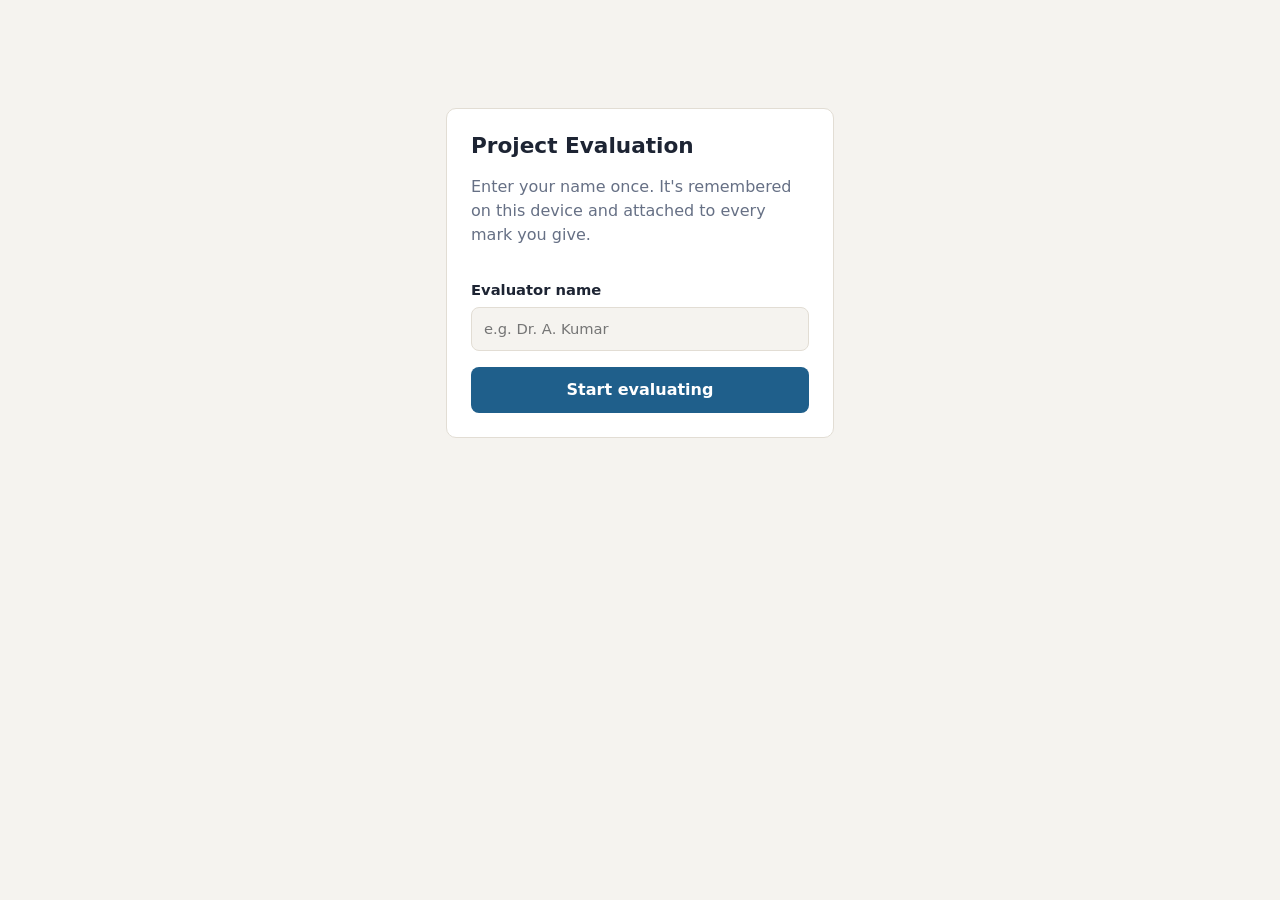
<file: index.html>
<!doctype html>
<html lang="en">
<head>
  <meta charset="utf-8">
  <meta name="viewport" content="width=device-width, initial-scale=1">
  <title>Project Evaluation</title>
  <link rel="stylesheet" href="style.css">
</head>
<body>
  <main class="center">
    <form id="start" class="card">
      <div>
        <h1>Project Evaluation</h1>
        <p class="muted">Enter your name once. It's remembered on this device and attached to every mark you give.</p>
      </div>
      <label>Evaluator name
        <input id="name" required autocomplete="name" placeholder="e.g. Dr. A. Kumar">
      </label>
      <button>Start evaluating</button>
    </form>
  </main>

  <script src="app.js"></script>
  <script>
    // Name already saved: skip straight to grading.
    if (getEvaluator()) location.replace('grade.html');

    document.getElementById('start').onsubmit = e => {
      e.preventDefault();
      const name = document.getElementById('name').value.trim().replace(/\s+/g, ' ');
      if (!name) return;
      setEvaluator(name);
      // Also passed in the URL, in case this browser blocks storage.
      location.href = 'grade.html?evaluator=' + encodeURIComponent(name);
    };
  </script>
</body>
</html>
</file>
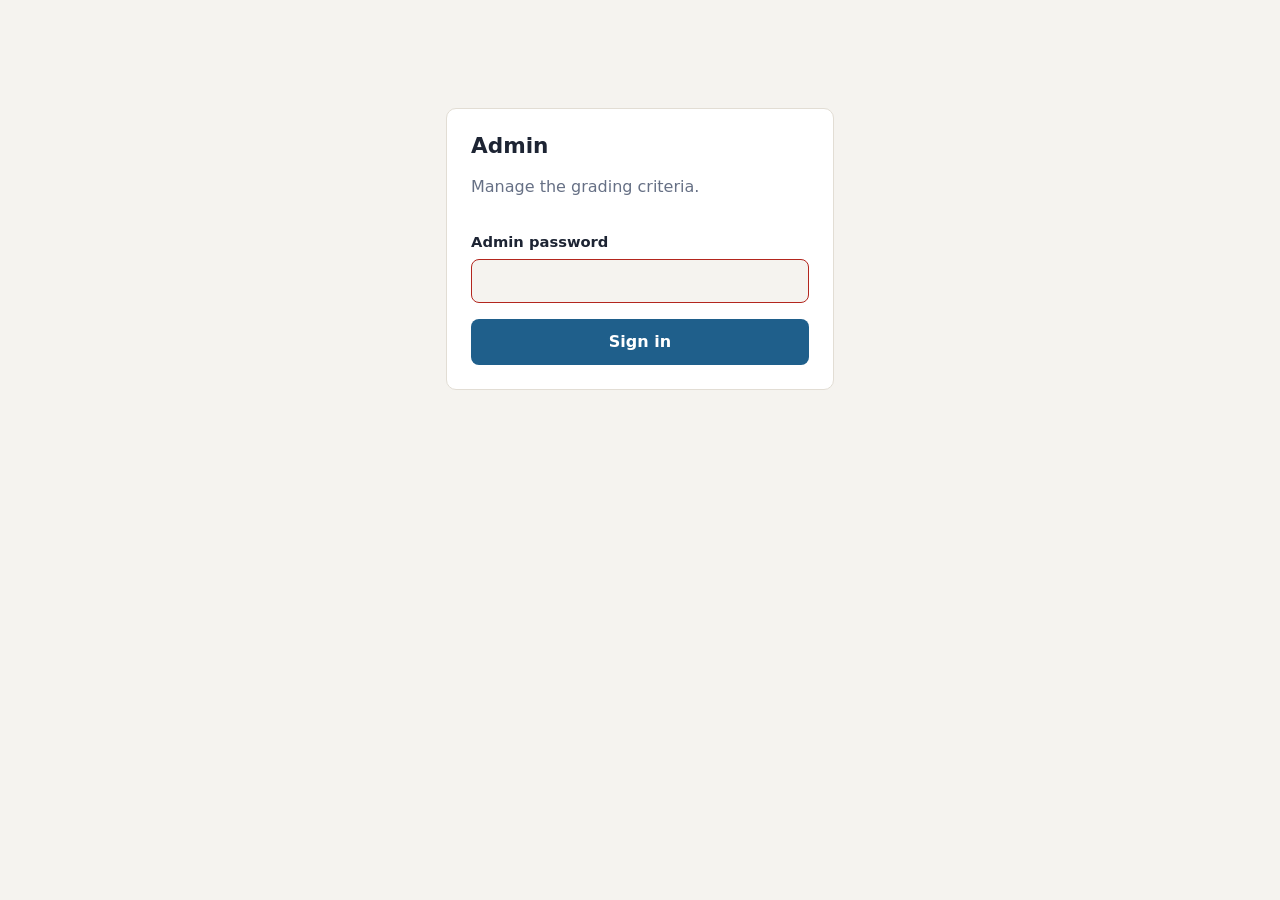
<file: admin.html>
<!doctype html>
<html lang="en">
<head>
  <meta charset="utf-8">
  <meta name="viewport" content="width=device-width, initial-scale=1">
  <title>Evaluation Admin</title>
  <link rel="stylesheet" href="style.css">
</head>
<body>
  <main id="loginView" class="center">
    <form id="login" class="card">
      <div>
        <h1>Admin</h1>
        <p class="muted">Manage the grading criteria.</p>
      </div>
      <label>Admin password
        <input id="pw" type="password" required autocomplete="current-password">
      </label>
      <button id="loginBtn">Sign in</button>
    </form>
  </main>

  <div id="adminView" class="hidden">
    <header class="bar">
      <h1>Grading Criteria</h1>
      <div class="who"><a href="grade.html">Go to grading →</a></div>
    </header>
    <main class="admin">
      <div class="card">
        <div id="rows"></div>
        <p id="none" class="muted hidden">No criteria yet. Add the first one below.</p>
        <div class="actions" style="justify-content: space-between; margin-top: 16px">
          <button type="button" class="ghost" id="add">+ Add criterion</button>
          <button type="button" id="saveBtn">Save changes</button>
        </div>
      </div>
      <p class="note">
        Total of max marks: <strong id="maxTotal">0</strong>.
        Renaming a criterion also renames its column in the <em>Grades</em> sheet, so marks already given stay attached.
        Deleting one removes it from the form; marks already given for it stay in the sheet.
        Evaluators see changes the next time they open or reload the grading page.
      </p>
    </main>
  </div>

  <script src="app.js"></script>
  <script>
    const $ = id => document.getElementById(id);
    let password = '', items = [], dirty = false;

    function loadSavedPassword() {
      try { return sessionStorage.getItem('adminPw') || ''; } catch (e) { return ''; }
    }

    async function login(pw) {
      const r = await apiPost({ action: 'login', password: pw });
      if (!r.ok) throw new Error('Wrong password');
      password = pw;
      try { sessionStorage.setItem('adminPw', pw); } catch (e) {}
      const d = await apiGet({ action: 'init' });
      setItems(d.criteria);
      $('loginView').classList.add('hidden');
      $('adminView').classList.remove('hidden');
    }

    $('login').onsubmit = async e => {
      e.preventDefault();
      $('loginBtn').disabled = true; $('loginBtn').textContent = 'Checking…';
      try { await login($('pw').value); }
      catch (err) { toast(err.message, true); }
      finally { $('loginBtn').disabled = false; $('loginBtn').textContent = 'Sign in'; }
    };

    const saved = loadSavedPassword();
    if (saved) login(saved).catch(() => { try { sessionStorage.removeItem('adminPw'); } catch (e) {} });

    function setItems(criteria) {
      items = criteria.map(c => ({ name: c.name, max: c.max, oldName: c.name }));
      dirty = false;
      render();
    }

    function render() {
      $('none').classList.toggle('hidden', items.length > 0);
      $('rows').innerHTML = items.map((c, i) => `
        <div class="crit-row" data-i="${i}">
          <span class="num">${i + 1}.</span>
          <input data-f="name" value="${esc(c.name)}" placeholder="Criterion name" aria-label="Criterion name">
          <input data-f="max" type="number" min="1" step="any" value="${c.max}" placeholder="Max" aria-label="Max marks">
          <button type="button" class="icon" data-act="up" title="Move up" ${i === 0 ? 'disabled' : ''}>↑</button>
          <button type="button" class="icon" data-act="down" title="Move down" ${i === items.length - 1 ? 'disabled' : ''}>↓</button>
          <button type="button" class="icon danger" data-act="del" title="Delete">✕</button>
          <span class="was">${renamedHint(c)}</span>
        </div>`).join('');
      updateMaxTotal();
    }

    function renamedHint(c) {
      return c.oldName && c.oldName !== c.name.trim() ? `Renamed from “${esc(c.oldName)}”` : '';
    }

    function updateMaxTotal() {
      $('maxTotal').textContent = +items.reduce((a, c) => a + (Number(c.max) || 0), 0).toFixed(2);
    }

    // Update in place rather than re-rendering, so focus and typing aren't interrupted.
    $('rows').oninput = e => {
      const row = e.target.closest('.crit-row');
      const c = items[+row.dataset.i];
      const f = e.target.dataset.f;
      c[f] = e.target.value;
      dirty = true;
      if (f === 'max') updateMaxTotal();
      else row.querySelector('.was').innerHTML = renamedHint(c);
    };

    $('rows').onclick = e => {
      const b = e.target.closest('button[data-act]');
      if (!b) return;
      const i = +b.closest('.crit-row').dataset.i;
      if (b.dataset.act === 'del') {
        if (!confirm(`Delete “${items[i].name || 'this criterion'}”?`)) return;
        items.splice(i, 1);
      } else {
        const j = b.dataset.act === 'up' ? i - 1 : i + 1;
        [items[i], items[j]] = [items[j], items[i]];
      }
      dirty = true;
      render();
    };

    $('add').onclick = () => {
      items.push({ name: '', max: 10, oldName: '' });
      dirty = true;
      render();
      $('rows').querySelector('.crit-row:last-child input').focus();
    };

    $('saveBtn').onclick = async () => {
      $('saveBtn').disabled = true; $('saveBtn').textContent = 'Saving…';
      try {
        const r = await apiPost({ action: 'saveCriteria', password, criteria: items });
        setItems(r.criteria);
        toast('Criteria saved');
      } catch (err) {
        toast(err.message, true);
      } finally {
        $('saveBtn').disabled = false; $('saveBtn').textContent = 'Save changes';
      }
    };

    addEventListener('beforeunload', e => { if (dirty) e.preventDefault(); });
  </script>
</body>
</html>
</file>
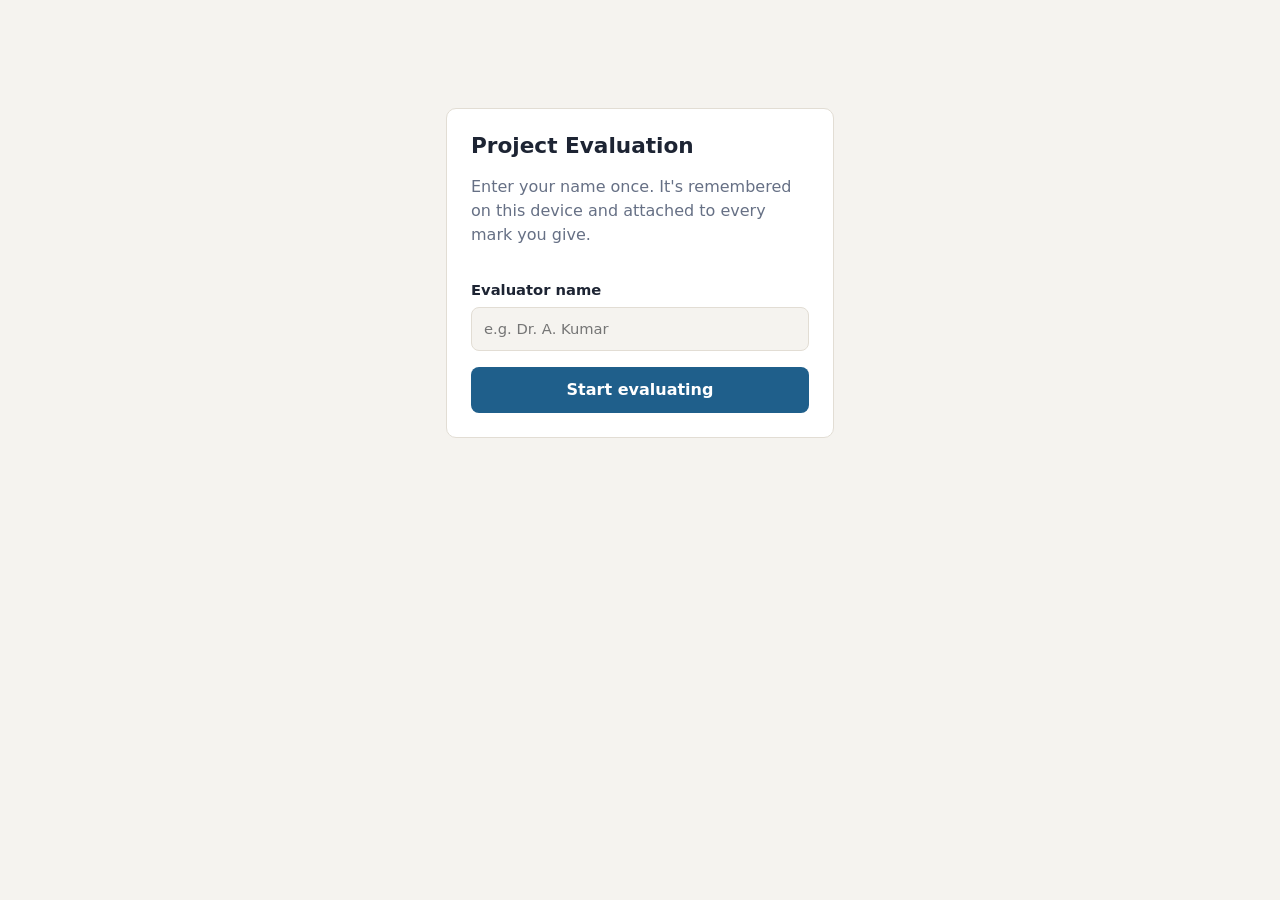
<file: grade.html>
<!doctype html>
<html lang="en">
<head>
  <meta charset="utf-8">
  <meta name="viewport" content="width=device-width, initial-scale=1">
  <title>Grade Students</title>
  <link rel="stylesheet" href="style.css">
</head>
<body>
  <header class="bar">
    <h1>Project Evaluation</h1>
    <div class="who">Evaluating as <strong id="who"></strong><br>
      <button class="link" id="switch">Not you? Change name</button>
    </div>
  </header>

  <div id="loading" class="loading">Loading students…</div>
  <div id="fatal" class="error-box hidden"></div>

  <main id="app" class="layout hidden">
    <aside class="sidebar">
      <div class="progress"><span id="progressText"></span>
        <div class="progress-bar"><span id="progressFill"></span></div>
      </div>
      <input id="search" type="search" placeholder="Search name or roll no" aria-label="Search students">
      <ul id="list" class="student-list"></ul>
    </aside>

    <section class="grade-panel">
      <div id="pick" class="card muted">Select a student from the list to enter marks.</div>
      <form id="form" class="card hidden" novalidate>
        <div class="head">
          <div>
            <h2 id="sName"></h2>
            <span class="muted" id="sRoll"></span>
          </div>
          <span id="sBadge" class="badge hidden">Graded</span>
        </div>
        <div id="criteria" class="criteria"></div>
        <div class="total-row"><span>Total</span><span id="total"></span></div>
        <div class="actions">
          <button type="submit" id="save">Save &amp; next</button>
        </div>
      </form>
    </section>
  </main>

  <script src="app.js"></script>
  <script>
    const params = new URLSearchParams(location.search);
    const evaluator = params.get('evaluator') || getEvaluator();
    if (!evaluator) location.replace('index.html');
    setEvaluator(evaluator);

    const $ = id => document.getElementById(id);
    let students = [], criteria = [], graded = {}, current = null, dirty = false;

    $('who').textContent = evaluator;
    $('switch').onclick = () => {
      if (!confirm('Switch to a different evaluator? Marks already saved stay saved.')) return;
      setEvaluator('');
      location.href = 'index.html';
    };

    apiGet({ action: 'init', evaluator })
      .then(d => {
        students = d.students; criteria = d.criteria; graded = d.graded;
        $('loading').classList.add('hidden');
        if (!criteria.length) return fatal('No grading criteria have been set up yet. Ask the admin to add them on the admin page.');
        $('app').classList.remove('hidden');
        renderList();
        renderProgress();
      })
      .catch(err => fatal('Could not load data: ' + err.message));

    function fatal(msg) {
      $('loading').classList.add('hidden');
      $('fatal').textContent = msg;
      $('fatal').classList.remove('hidden');
    }

    function renderProgress() {
      const done = students.filter(s => graded[s.roll]).length;
      $('progressText').textContent = `${done} of ${students.length} graded`;
      $('progressFill').style.width = (students.length ? 100 * done / students.length : 0) + '%';
    }

    function renderList() {
      const q = $('search').value.trim().toLowerCase();
      const shown = students.filter(s => !q || s.name.toLowerCase().includes(q) || s.roll.toLowerCase().includes(q));
      $('list').innerHTML = shown.length ? shown.map(s => `
        <li><button type="button" data-roll="${esc(s.roll)}" class="${current && current.roll === s.roll ? 'active' : ''}">
          <span class="roll">${esc(s.roll)}</span>
          <span class="name">${esc(s.name)}</span>
          <span class="tick" aria-label="${graded[s.roll] ? 'graded' : ''}">${graded[s.roll] ? '✓' : ''}</span>
        </button></li>`).join('') : '<li class="empty">No matching students</li>';
    }

    $('search').oninput = renderList;
    $('list').onclick = e => {
      const b = e.target.closest('button[data-roll]');
      if (b) select(students.find(s => s.roll === b.dataset.roll));
    };

    function select(s) {
      if (dirty && current && current.roll !== s.roll &&
          !confirm(`You have unsaved marks for ${current.name}. Discard them?`)) return;
      current = s; dirty = false;
      const prev = graded[s.roll] || {};
      $('pick').classList.add('hidden');
      $('form').classList.remove('hidden');
      $('sName').textContent = s.name;
      $('sRoll').textContent = 'Roll no. ' + s.roll;
      $('sBadge').classList.toggle('hidden', !graded[s.roll]);
      $('criteria').innerHTML = criteria.map((c, i) => `
        <label class="criterion">
          <span>${esc(c.name)} <span class="max">/ ${c.max}</span></span>
          <input type="number" inputmode="decimal" min="0" max="${c.max}" step="any" required
                 data-i="${i}" value="${prev[c.name] ?? ''}" placeholder="0–${c.max}">
        </label>`).join('');
      updateTotal();
      renderList();
      // Desktop: jump straight to the first box. Phone: bring the form (below the list) into view.
      const first = $('criteria').querySelector('input');
      if (matchMedia('(min-width: 761px)').matches) first.focus();
      else $('form').scrollIntoView({ behavior: 'smooth', block: 'start' });
    }

    $('criteria').oninput = () => { dirty = true; updateTotal(); };

    function updateTotal() {
      let sum = 0;
      $('criteria').querySelectorAll('input').forEach(inp => { sum += Number(inp.value) || 0; });
      const max = criteria.reduce((a, c) => a + c.max, 0);
      $('total').textContent = `${+sum.toFixed(2)} / ${max}`;
    }

    $('form').onsubmit = async e => {
      e.preventDefault();
      const inputs = [...$('criteria').querySelectorAll('input')];
      const bad = inputs.find(inp => inp.value === '' || !inp.checkValidity());
      if (bad) {
        const c = criteria[bad.dataset.i];
        toast(`${c.name}: enter a mark between 0 and ${c.max}`, true);
        return bad.focus();
      }
      const marks = {};
      inputs.forEach(inp => { marks[criteria[inp.dataset.i].name] = Number(inp.value); });

      $('save').disabled = true; $('save').textContent = 'Saving…';
      try {
        const s = current;
        const r = await apiPost({ action: 'grade', evaluator, roll: s.roll, marks });
        graded[s.roll] = marks;
        dirty = false;
        toast(`Saved ${s.name} — total ${r.total}`);
        renderProgress();
        const next = nextUngraded(s);
        if (next) select(next); else { $('sBadge').classList.remove('hidden'); renderList(); toast('All students graded 🎉'); }
      } catch (err) {
        toast('Not saved: ' + err.message, true);
      } finally {
        $('save').disabled = false; $('save').textContent = 'Save & next';
      }
    };

    function nextUngraded(from) {
      const i = students.indexOf(from);
      const order = students.slice(i + 1).concat(students.slice(0, i));
      return order.find(s => !graded[s.roll]);
    }

    addEventListener('beforeunload', e => { if (dirty) e.preventDefault(); });
  </script>
</body>
</html>
</file>
<file: style.css>
:root {
  --bg: #f5f3ef;
  --surface: #ffffff;
  --ink: #1d2433;
  --muted: #667085;
  --line: #e2ddd4;
  --accent: #1f5f8b;
  --accent-ink: #ffffff;
  --accent-soft: #e5eef5;
  --ok: #2f7d4f;
  --ok-soft: #e3f1e8;
  --danger: #b3261e;
  --radius: 10px;
  color-scheme: light;
}
@media (prefers-color-scheme: dark) {
  :root {
    --bg: #14171c;
    --surface: #1d2128;
    --ink: #e8e6e1;
    --muted: #9aa3b2;
    --line: #2e343e;
    --accent: #6fb0dd;
    --accent-ink: #0d1a24;
    --accent-soft: #1d3142;
    --ok: #6cc28f;
    --ok-soft: #1c3226;
    --danger: #f08a80;
    color-scheme: dark;
  }
}

* { box-sizing: border-box; }
body {
  margin: 0;
  background: var(--bg);
  color: var(--ink);
  font: 16px/1.5 system-ui, -apple-system, "Segoe UI", Roboto, sans-serif;
}
h1, h2 { line-height: 1.2; margin: 0; }
h1 { font-size: 1.35rem; }
h2 { font-size: 1.15rem; }
.muted { color: var(--muted); }
.hidden { display: none !important; }

header.bar {
  display: flex; align-items: center; justify-content: space-between; gap: 12px;
  padding: 14px 20px; background: var(--surface); border-bottom: 1px solid var(--line);
}
header.bar .who { font-size: .9rem; color: var(--muted); text-align: right; }
header.bar .who strong { color: var(--ink); }

.card {
  background: var(--surface); border: 1px solid var(--line); border-radius: var(--radius);
  padding: 24px;
}
.center { max-width: 420px; margin: 12vh auto 0; padding: 0 16px; }
.center .card { display: grid; gap: 16px; }

label { display: grid; gap: 6px; font-weight: 600; font-size: .92rem; }
a { color: var(--accent); }
input {
  font: inherit; font-weight: 400; color: inherit; background: var(--bg);
  border: 1px solid var(--line); border-radius: 8px; padding: 10px 12px; width: 100%;
}
input:focus { outline: 2px solid var(--accent); outline-offset: 1px; }
input:invalid:not(:placeholder-shown) { border-color: var(--danger); }

button {
  font: inherit; font-weight: 600; cursor: pointer;
  border: 1px solid transparent; border-radius: 8px; padding: 10px 16px;
  background: var(--accent); color: var(--accent-ink);
}
button:disabled { opacity: .55; cursor: progress; }
button.ghost { background: transparent; color: var(--accent); border-color: var(--line); }
button.link { background: none; border: 0; padding: 0; color: var(--accent); font-weight: 500; text-decoration: underline; }
button.icon { background: transparent; color: var(--muted); border-color: var(--line); padding: 8px 10px; line-height: 1; }
button.icon.danger:hover { color: var(--danger); border-color: var(--danger); }

/* Grading layout */
.layout {
  display: grid; grid-template-columns: 300px 1fr; gap: 20px;
  max-width: 1100px; margin: 20px auto; padding: 0 20px;
}
.sidebar { display: flex; flex-direction: column; gap: 10px; min-height: 0; }
.progress { font-size: .9rem; color: var(--muted); }
.progress-bar { height: 6px; background: var(--line); border-radius: 3px; overflow: hidden; }
.progress-bar span { display: block; height: 100%; background: var(--ok); width: 0; transition: width .3s; }
.student-list {
  list-style: none; margin: 0; padding: 4px; overflow-y: auto; max-height: calc(100vh - 230px);
  background: var(--surface); border: 1px solid var(--line); border-radius: var(--radius);
}
.student-list li button {
  width: 100%; text-align: left; display: flex; gap: 10px; align-items: center;
  background: transparent; color: var(--ink); font-weight: 400; padding: 9px 10px; border-radius: 6px;
}
.student-list li button:hover { background: var(--accent-soft); }
.student-list li button.active { background: var(--accent); color: var(--accent-ink); }
.student-list .roll { font-variant-numeric: tabular-nums; font-size: .85rem; opacity: .75; min-width: 5.5em; }
.student-list .name { flex: 1; }
.student-list .tick { color: var(--ok); font-weight: 700; }
.student-list button.active .tick { color: inherit; }
.student-list .empty { padding: 16px; color: var(--muted); text-align: center; }

.grade-panel { display: grid; gap: 20px; align-content: start; }
.grade-panel .head { display: flex; justify-content: space-between; align-items: baseline; gap: 12px; flex-wrap: wrap; }
.badge { font-size: .8rem; font-weight: 600; padding: 3px 10px; border-radius: 999px; background: var(--ok-soft); color: var(--ok); }
.criteria { display: grid; gap: 12px; }
.criterion {
  display: grid; grid-template-columns: 1fr 120px; gap: 12px; align-items: center;
  padding: 12px 0; border-bottom: 1px solid var(--line); font-weight: 500;
}
.criterion .max { color: var(--muted); font-weight: 400; font-size: .88rem; }
.criterion input { text-align: right; font-variant-numeric: tabular-nums; }
.total-row { display: flex; justify-content: space-between; align-items: center; font-size: 1.1rem; font-weight: 700; }
.actions { display: flex; gap: 10px; justify-content: flex-end; flex-wrap: wrap; }

/* Admin */
.admin { max-width: 720px; margin: 20px auto; padding: 0 20px; display: grid; gap: 16px; }
.crit-row { display: grid; grid-template-columns: auto 1fr 110px auto auto auto; gap: 8px; align-items: center; padding: 8px 0; border-bottom: 1px solid var(--line); }
.crit-row .num { color: var(--muted); font-variant-numeric: tabular-nums; min-width: 1.5em; }
.crit-row .was { grid-column: 2 / -1; font-size: .8rem; color: var(--muted); margin-top: -4px; }
.crit-row .was:empty { display: none; }
.note { font-size: .88rem; color: var(--muted); background: var(--accent-soft); border-radius: 8px; padding: 10px 12px; }

.loading { text-align: center; padding: 60px 20px; color: var(--muted); }
.error-box { max-width: 560px; margin: 40px auto; padding: 20px; border: 1px solid var(--danger); border-radius: var(--radius); color: var(--danger); background: var(--surface); }

#toast {
  position: fixed; left: 50%; bottom: 24px; transform: translate(-50%, 20px);
  background: var(--ink); color: var(--bg); padding: 10px 18px; border-radius: 8px;
  opacity: 0; pointer-events: none; transition: .2s; max-width: calc(100vw - 32px);
}
#toast.show { opacity: 1; transform: translate(-50%, 0); }
#toast.error { background: var(--danger); color: #fff; }

@media (max-width: 760px) {
  header.bar { padding: 12px 16px; }
  .layout { grid-template-columns: 1fr; padding: 0 16px; margin: 16px auto; }
  .student-list { max-height: 260px; }
  .card { padding: 18px; }
  .criterion { grid-template-columns: 1fr 96px; }
  .admin { padding: 0 16px; }
  .crit-row { grid-template-columns: 1fr auto auto auto; }
  .crit-row .num { display: none; }
  .crit-row [data-f=name], .crit-row .was { grid-column: 1 / -1; }
}
</file>
